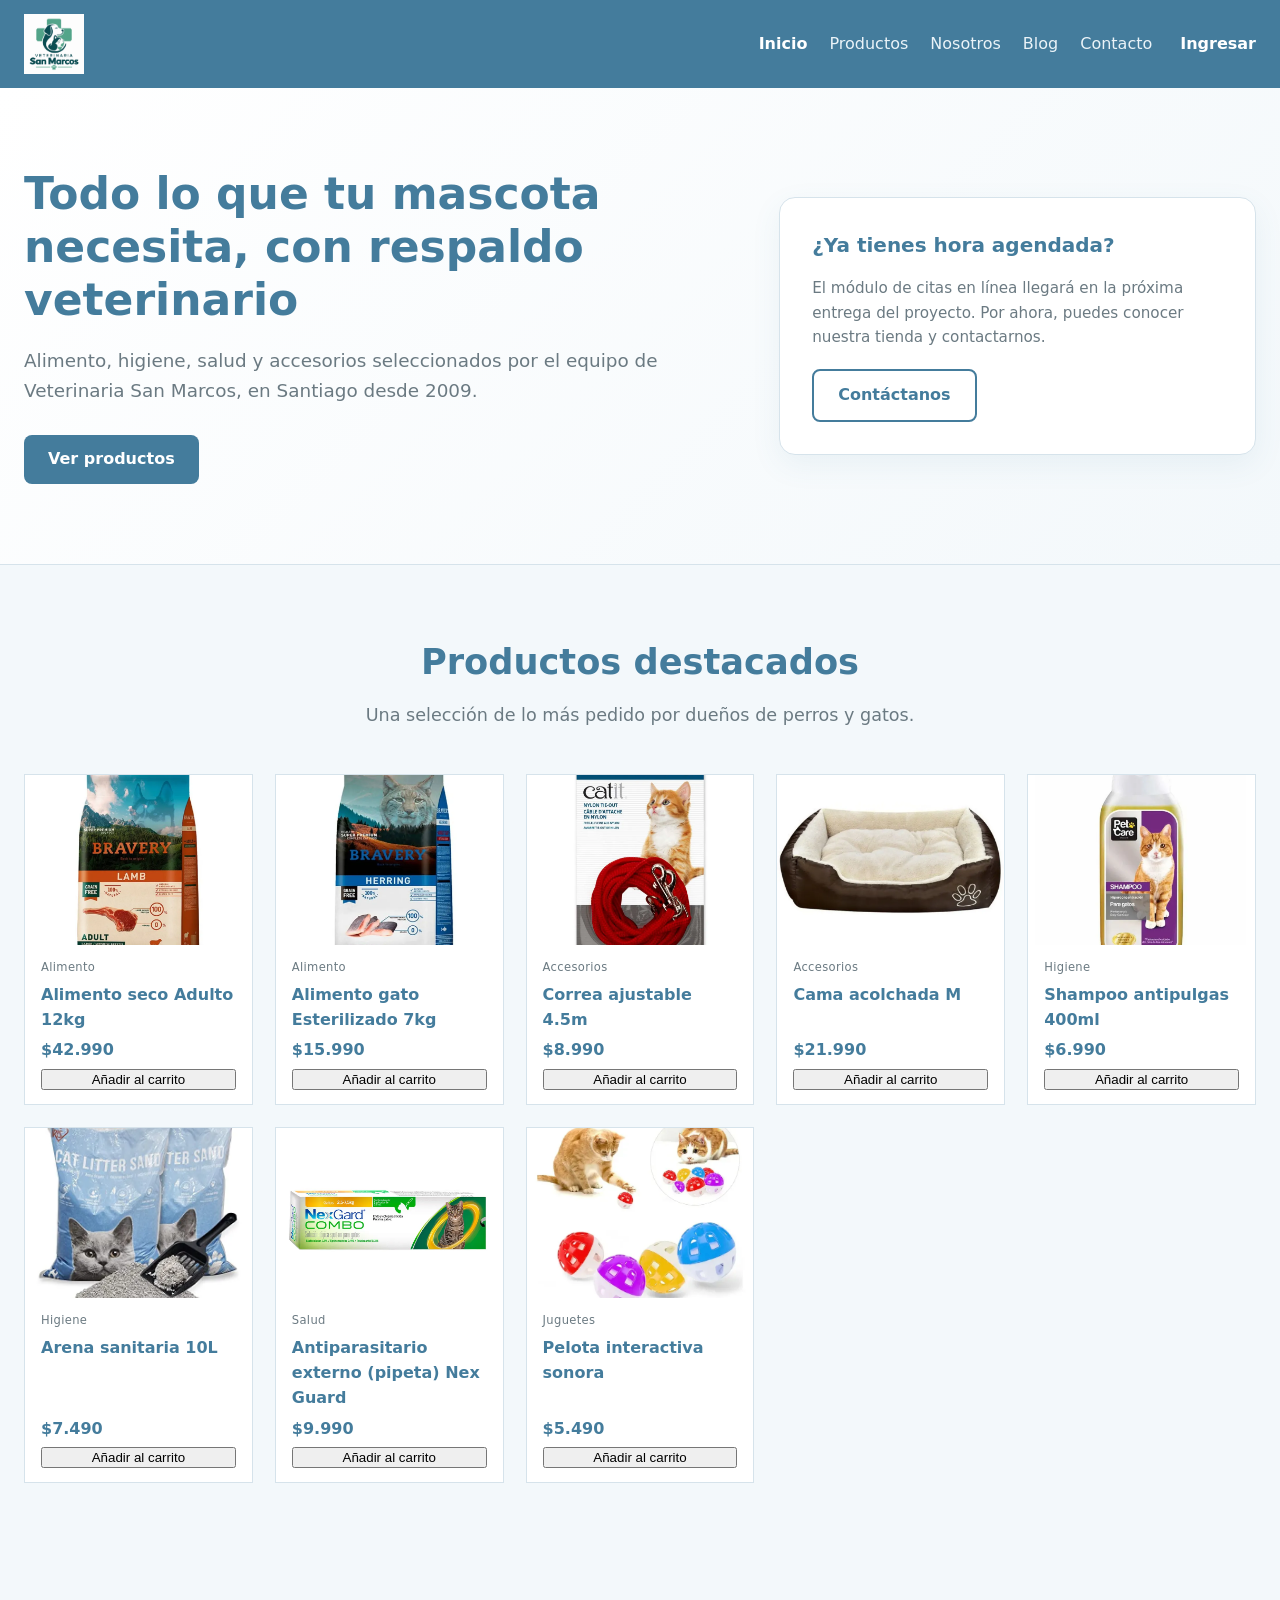
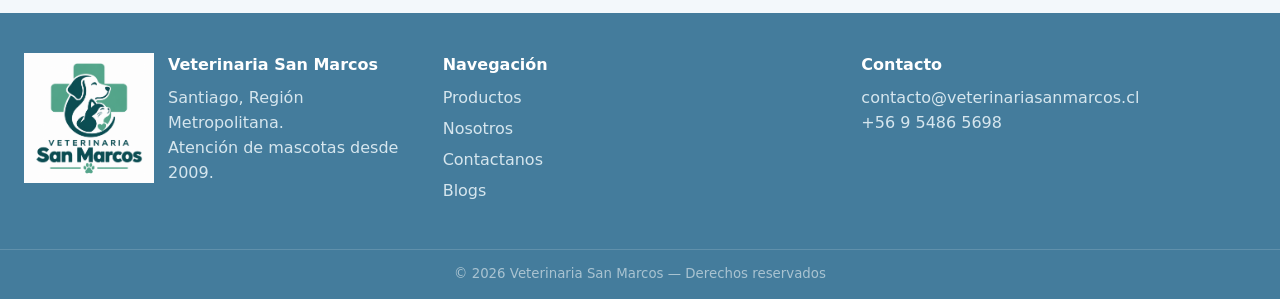
<file: index.html>
<!DOCTYPE html>
<html lang="es">
<head>
  <meta charset="UTF-8">
  <meta name="viewport" content="width=device-width, initial-scale=1.0">
  <title>Veterinaria San Marcos</title>
  <link rel="stylesheet" href="css/style.css">
  <link rel="icon" type="image/png" href="/img/Logo_SanMarcos.png">
</head>
<body>
  <header id="site-header"></header>
  <main>
  <section class="hero">
    <div class="contenedor">
      <div>
        <h1>Todo lo que tu mascota necesita, con respaldo veterinario</h1>
        <p>Alimento, higiene, salud y accesorios seleccionados por el equipo de Veterinaria San Marcos, en Santiago desde 2009.</p>
        <a class="boton" href="paginas/productos.html">Ver productos</a>
      </div>
      <div class="hero-tarjeta">
        <h3>¿Ya tienes hora agendada?</h3>
        <p>El módulo de citas en línea llegará en la próxima entrega del proyecto. Por ahora, puedes conocer nuestra tienda y contactarnos.</p>
        <a class="boton-secundario boton" href="paginas/contacto.html">Contáctanos</a>
      </div>
    </div>
  </section>

  <section class="seccion">
    <div class="contenedor">
      <div class="seccion-titulo">
        <h2>Productos destacados</h2>
        <p>Una selección de lo más pedido por dueños de perros y gatos.</p>
      </div>
      <div class="grid-productos" id="gridDestacados"></div>
    </div>
  </section>
  </main>
  <footer id="site-footer"></footer>

  <script src="js/productos-data.js"></script>
  <script src="js/productos.js"></script>
  <script src="js/componentes.js"></script>
  <script>
    initLayout("home", "");
    renderGrid("gridDestacados", "paginas/")
  </script>
</body>
</html>
</file>
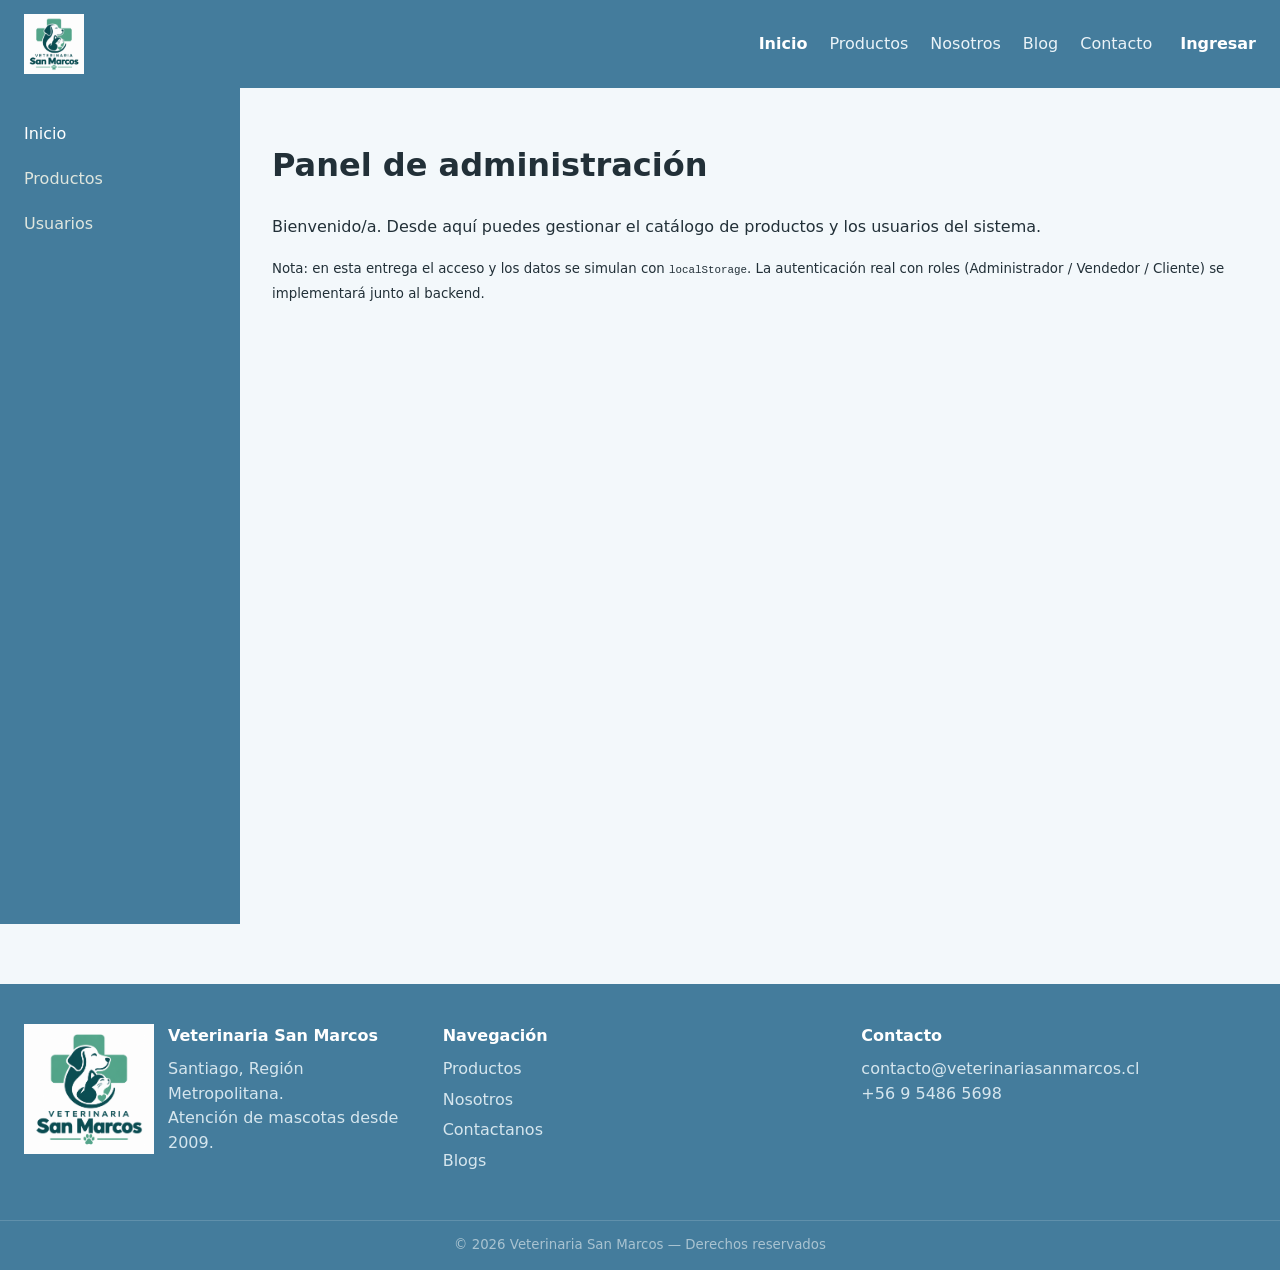
<file: admin/index.html>
<!DOCTYPE html>
<html lang="es">
<head>
<meta charset="UTF-8">
<meta name="viewport" content="width=device-width, initial-scale=1.0">
<title>Panel administrador — Veterinaria San Marcos</title>
<link rel="icon" type="image/png" href="../img/Logo_SanMarcos.png">
<link rel="stylesheet" href="../css/style.css">
<link rel="stylesheet" href="../css/admin.css">
</head>
<body>
<div id="site-header"></div>
<div class="admin-layout">
  <nav class="admin-menu">
    <a href="index.html" class="activo">Inicio</a>
    <a href="productos.html">Productos</a>
    <a href="usuarios.html">Usuarios</a>
  </nav>
  <div class="admin-contenido">
    <h1>Panel de administración</h1>
    <p>Bienvenido/a. Desde aquí puedes gestionar el catálogo de productos y los usuarios del sistema.</p>
    <p><small>Nota: en esta entrega el acceso y los datos se simulan con <code>localStorage</code>. La autenticación real con roles (Administrador / Vendedor / Cliente) se implementará junto al backend.</small></p>
  </div>
</div>
<div id="site-footer"></div>
<script src="../js/carrito.js"></script>
<script src="../js/componentes.js"></script>
<script>initLayout("home", "../");</script>
</body>
</html>
</file>
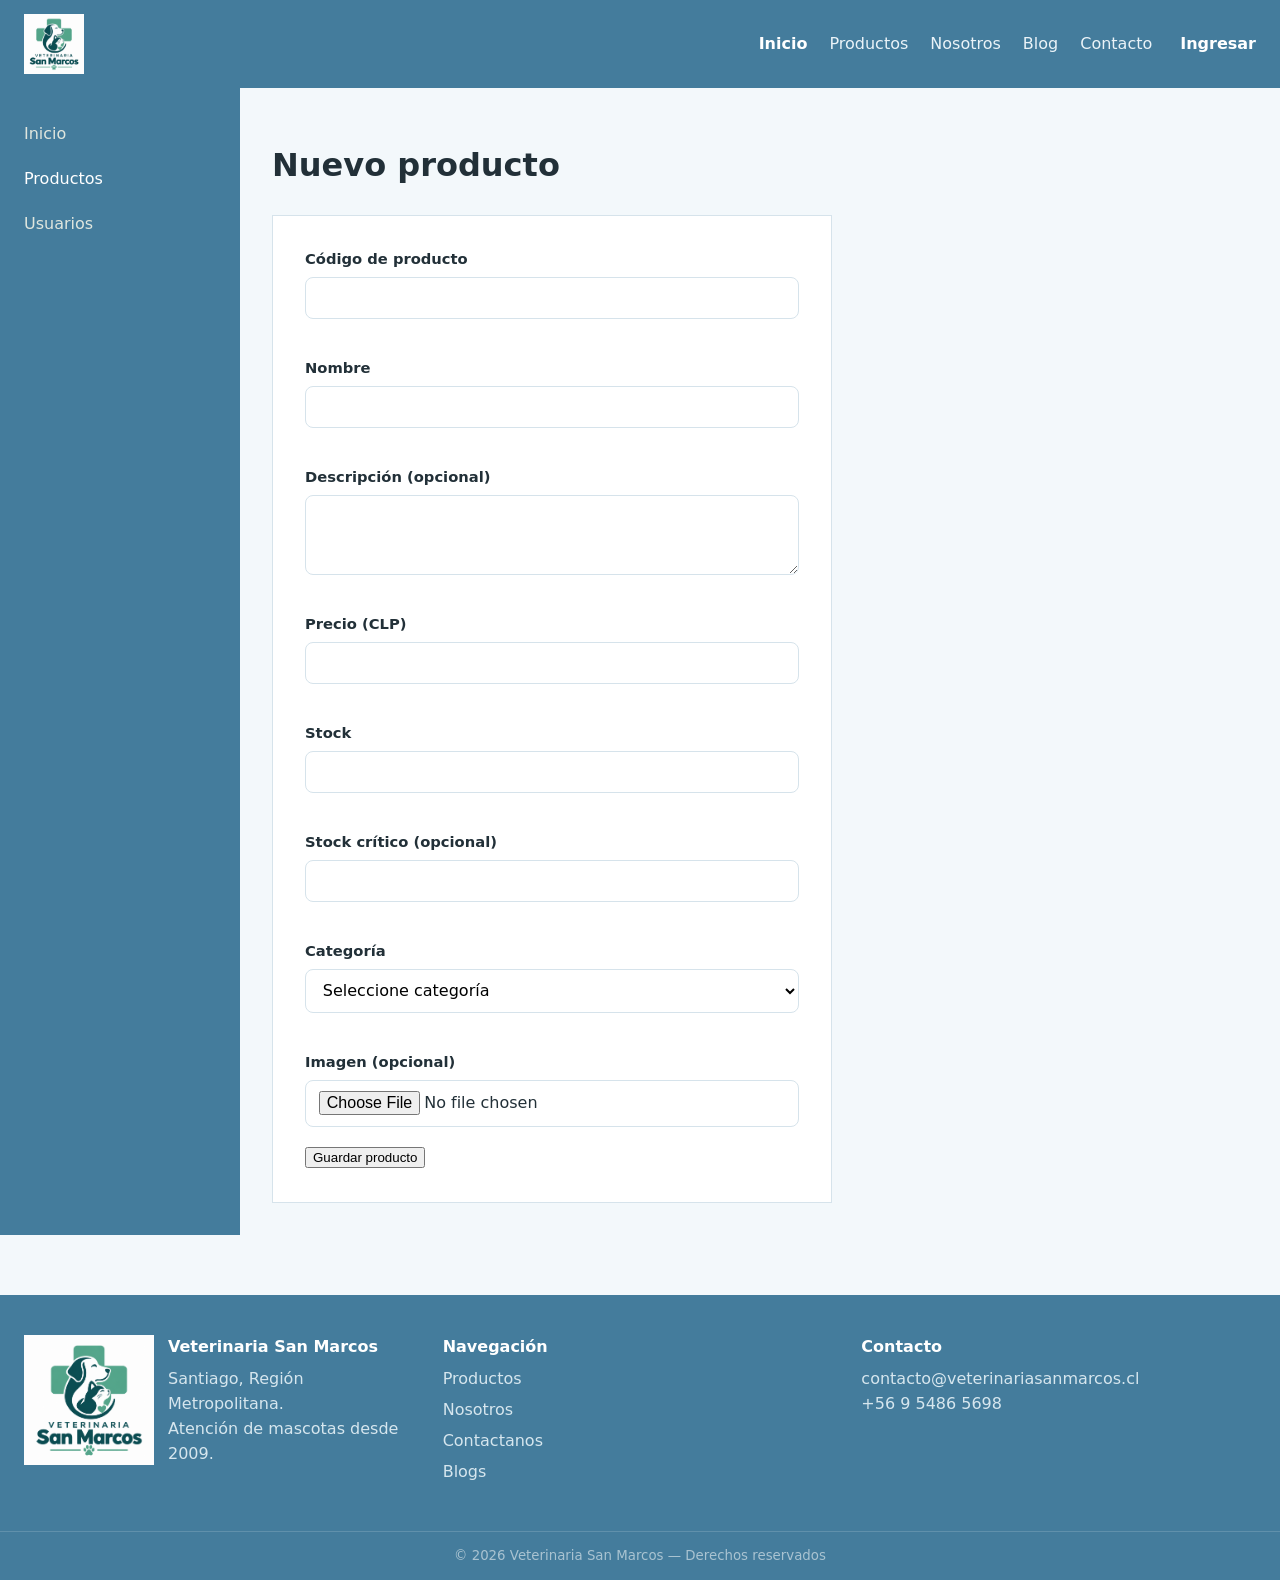
<file: admin/producto-form.html>
<!DOCTYPE html>
<html lang="es">
<head>
<meta charset="UTF-8">
<meta name="viewport" content="width=device-width, initial-scale=1.0">
<title>Nuevo producto — Veterinaria San Marcos</title>
<link rel="icon" type="image/png" href="../img/Logo_SanMarcos.png">
<link rel="stylesheet" href="../css/style.css">
<link rel="stylesheet" href="../css/admin.css">
</head>
<body>
<div id="site-header"></div>
<div class="admin-layout">
  <nav class="admin-menu">
    <a href="index.html">Inicio</a>
    <a href="productos.html" class="activo">Productos</a>
    <a href="usuarios.html">Usuarios</a>
  </nav>
  <div class="admin-contenido">
    <h1 id="tituloFormulario">Nuevo producto</h1>
    <form class="formulario" id="formProducto" novalidate style="margin:0;">
      <input type="hidden" id="idProducto">
      <div class="campo">
        <label for="codigo">Código de producto</label>
        <input type="text" id="codigo" minlength="3">
        <span class="mensaje-error" id="error-codigo"></span>
      </div>
      <div class="campo">
        <label for="nombre">Nombre</label>
        <input type="text" id="nombre" maxlength="100">
        <span class="mensaje-error" id="error-nombre"></span>
      </div>
      <div class="campo">
        <label for="descripcion">Descripción (opcional)</label>
        <textarea id="descripcion" rows="3" maxlength="500"></textarea>
        <span class="mensaje-error" id="error-descripcion"></span>
      </div>
      <div class="campo">
        <label for="precio">Precio (CLP)</label>
        <input type="number" id="precio" min="0" step="1">
        <span class="mensaje-error" id="error-precio"></span>
      </div>
      <div class="campo">
        <label for="stock">Stock</label>
        <input type="number" id="stock" min="0" step="1">
        <span class="mensaje-error" id="error-stock"></span>
      </div>
      <div class="campo">
        <label for="stockCritico">Stock crítico (opcional)</label>
        <input type="number" id="stockCritico" min="0" step="1">
        <span class="mensaje-error" id="error-stockCritico"></span>
      </div>
      <div class="campo">
        <label for="categoria">Categoría</label>
        <select id="categoria">
          <option value="">Seleccione categoría</option>
          <option>Alimento</option>
          <option>Accesorios</option>
          <option>Higiene</option>
          <option>Salud</option>
          <option>Juguetes</option>
        </select>
        <span class="mensaje-error" id="error-categoria"></span>
      </div>
      <div class="campo">
        <label for="imagen">Imagen (opcional)</label>
        <input type="file" id="imagen" accept="image/*">
      </div>
      <button type="submit">Guardar producto</button>
    </form>
  </div>
</div>
<div id="site-footer"></div>
<script src="../js/carrito.js"></script>
<script src="../js/productos-data.js"></script>
<script src="../js/productos.js"></script>
<script src="../js/componentes.js"></script>
<script src="../js/validaciones.js"></script>
<script src="../js/admin.js"></script>
<script>
  initLayout("home", "../");
  cargarFormularioProducto();
  document.getElementById("formProducto").addEventListener("submit", guardarFormularioProducto);
</script>
</body>
</html>
</file>
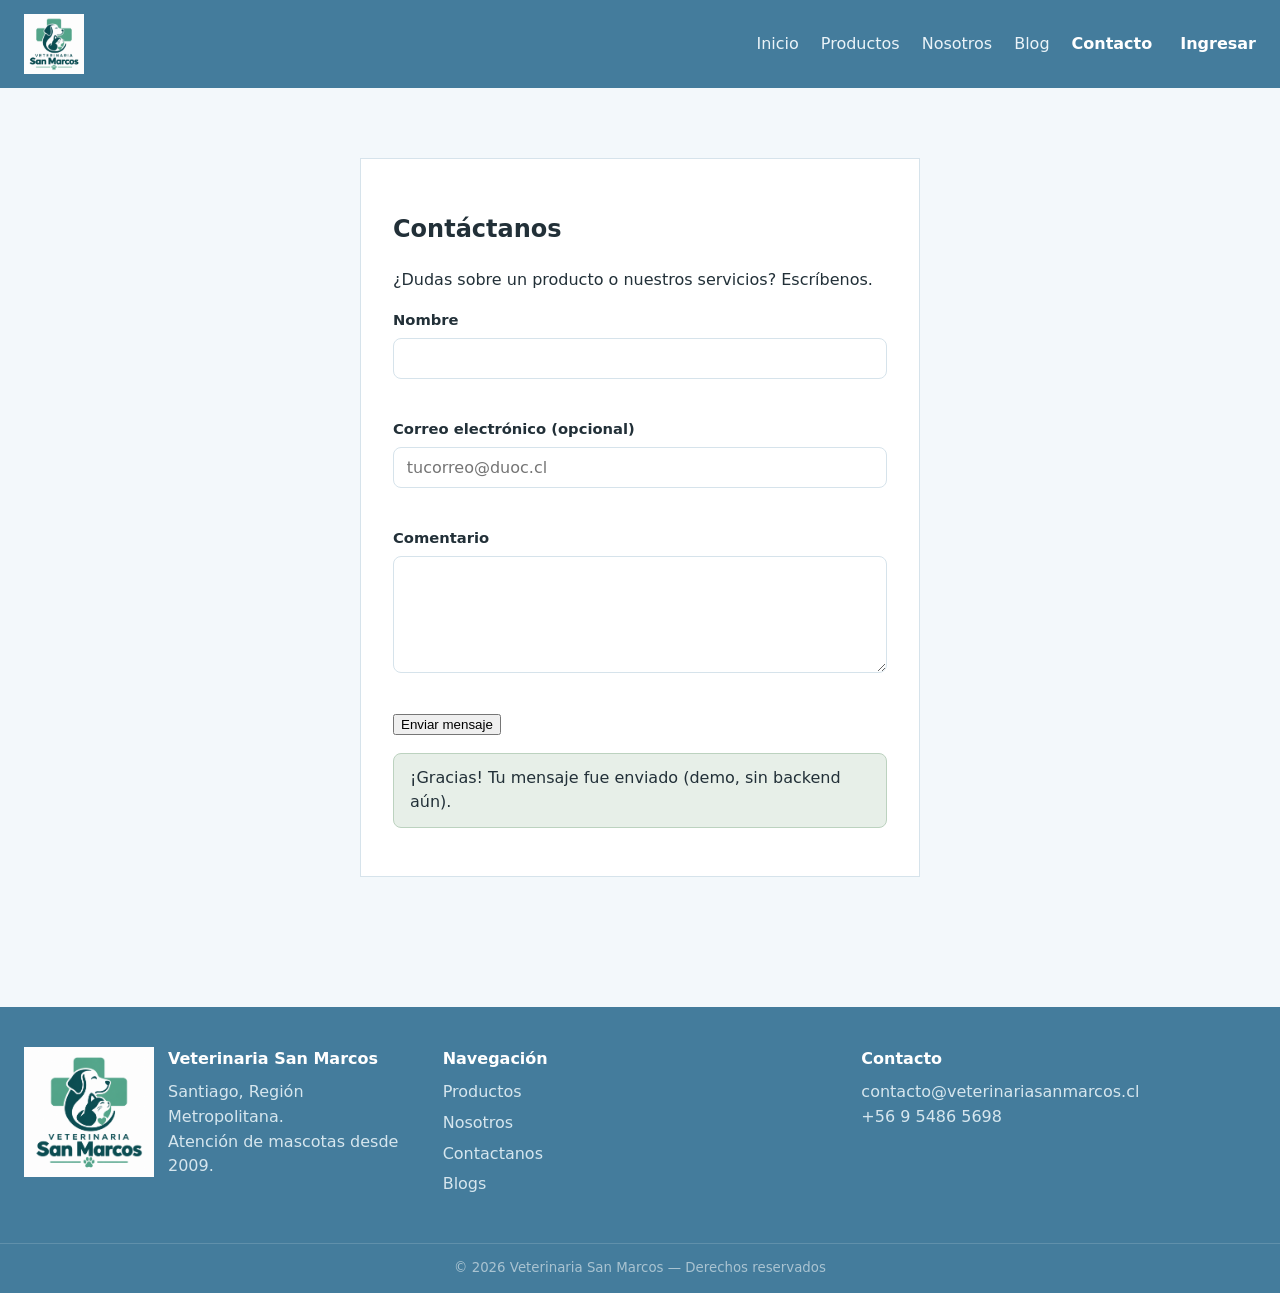
<file: paginas/contacto.html>
<!DOCTYPE html>
<html lang="es">
<head>
<meta charset="UTF-8">
<meta name="viewport" content="width=device-width, initial-scale=1.0">
<title>Contacto — Veterinaria San Marcos</title>
<link rel="icon" type="image/png" href="/img/Logo_SanMarcos.png">
<link rel="stylesheet" href="../css/style.css">
</head>
<body>
<div id="site-header"></div>
<main>
  <section class="seccion">
    <div class="contenedor">
      <form class="formulario" id="formContacto" novalidate>
        <h1 class="texto-centro">Contáctanos</h1>
        <p class="texto-centro">¿Dudas sobre un producto o nuestros servicios? Escríbenos.</p>
        <div class="campo">
          <label for="nombre">Nombre</label>
          <input type="text" id="nombre" maxlength="100">
          <span class="mensaje-error" id="error-nombre"></span>
        </div>
        <div class="campo">
          <label for="correo">Correo electrónico (opcional)</label>
          <input type="email" id="correo" maxlength="100" placeholder="tucorreo@duoc.cl">
          <span class="mensaje-error" id="error-correo"></span>
        </div>
        <div class="campo">
          <label for="comentario">Comentario</label>
          <textarea id="comentario" rows="5" maxlength="500"></textarea>
          <span class="mensaje-error" id="error-comentario"></span>
        </div>
        <button type="submit">Enviar mensaje</button>
        <p class="mensaje-exito oculto" id="mensajeOk">¡Gracias! Tu mensaje fue enviado (demo, sin backend aún).</p>
      </form>
    </div>
  </section>
</main>
<div id="site-footer"></div>
<script src="../js/carrito.js"></script>
<script src="../js/componentes.js"></script>
<script src="../js/validaciones.js"></script>
<script>
  initLayout("contacto", "../");
  document.getElementById("formContacto").addEventListener("submit", (e) => {
    e.preventDefault();
    if (validarContacto()) {
      document.getElementById("mensajeOk").classList.remove("oculto");
      e.target.reset();
    }
  });
</script>
</body>
</html>
</file>
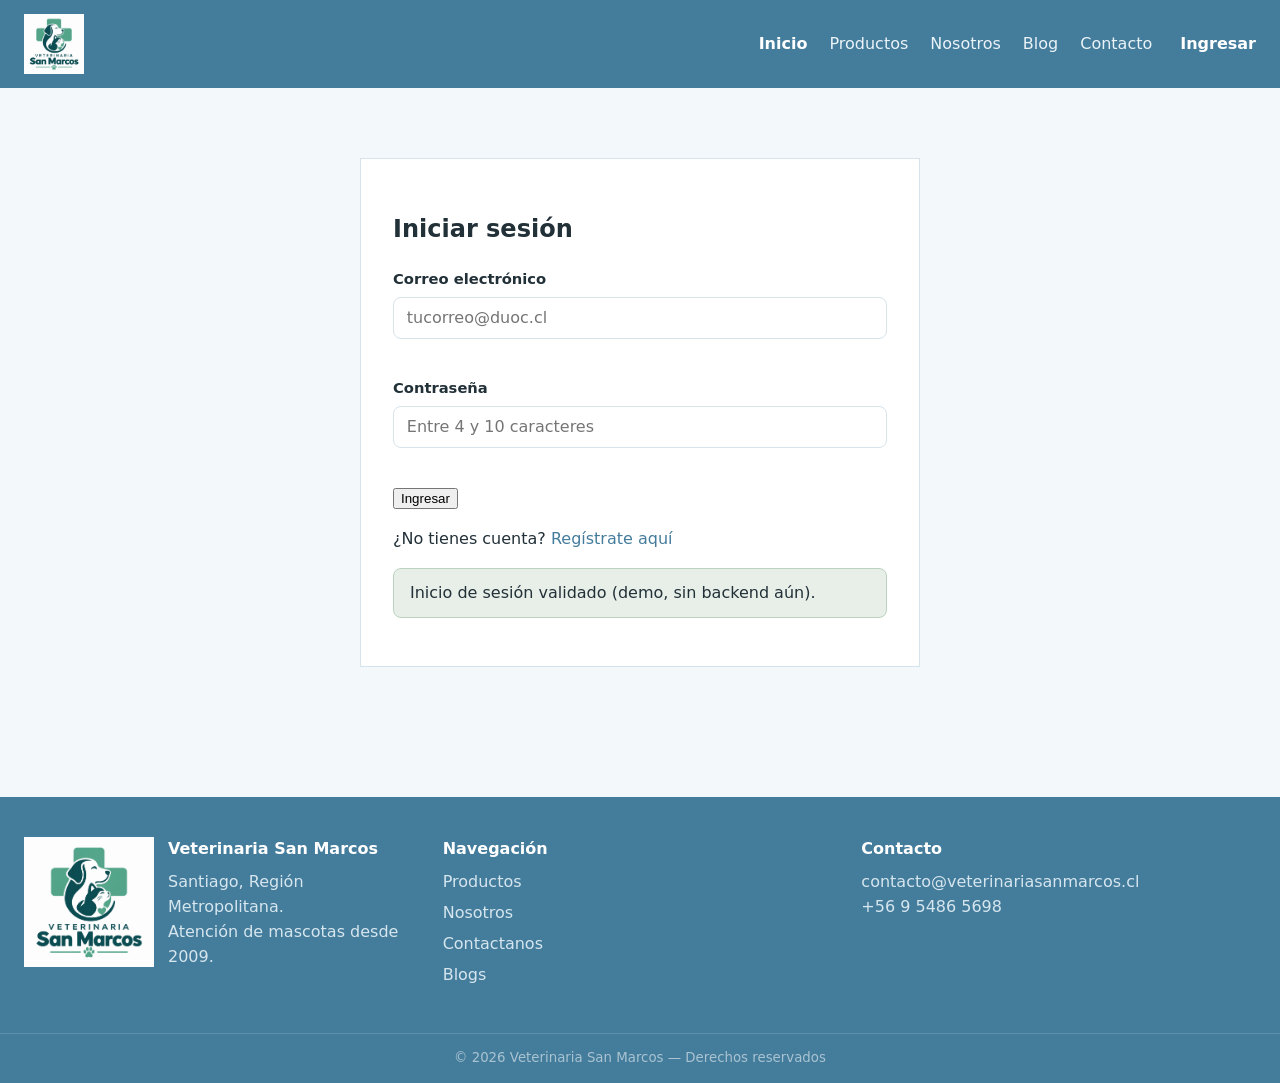
<file: paginas/login.html>
<!DOCTYPE html>
<html lang="es">
<head>
<meta charset="UTF-8">
<meta name="viewport" content="width=device-width, initial-scale=1.0">
<title>Iniciar sesión — Veterinaria San Marcos</title>
<link rel="icon" type="image/png" href="/img/Logo_SanMarcos.png">
<link rel="stylesheet" href="../css/style.css">
</head>
<body>
<div id="site-header"></div>
<main>
  <section class="seccion">
    <div class="contenedor">
      <form class="formulario" id="formLogin" novalidate>
        <h1 class="texto-centro">Iniciar sesión</h1>
        <div class="campo">
          <label for="correo">Correo electrónico</label>
          <input type="email" id="correo" maxlength="100" placeholder="tucorreo@duoc.cl">
          <span class="mensaje-error" id="error-correo"></span>
        </div>
        <div class="campo">
          <label for="clave">Contraseña</label>
          <input type="password" id="clave" maxlength="10" placeholder="Entre 4 y 10 caracteres">
          <span class="mensaje-error" id="error-clave"></span>
        </div>
        <button type="submit">Ingresar</button>
        <p class="texto-centro" style="margin-top:16px;">¿No tienes cuenta? <a href="registro.html">Regístrate aquí</a></p>
        <p class="mensaje-exito oculto" id="mensajeOk">Inicio de sesión validado (demo, sin backend aún).</p>
      </form>
    </div>
  </section>
</main>
<div id="site-footer"></div>
<script src="../js/carrito.js"></script>
<script src="../js/componentes.js"></script>
<script src="../js/validaciones.js"></script>
<script>
  initLayout("home", "../");
  document.getElementById("formLogin").addEventListener("submit", (e) => {
    e.preventDefault();
    if (validarLogin()) document.getElementById("mensajeOk").classList.remove("oculto");
  });
</script>
</body>
</html>
</file>
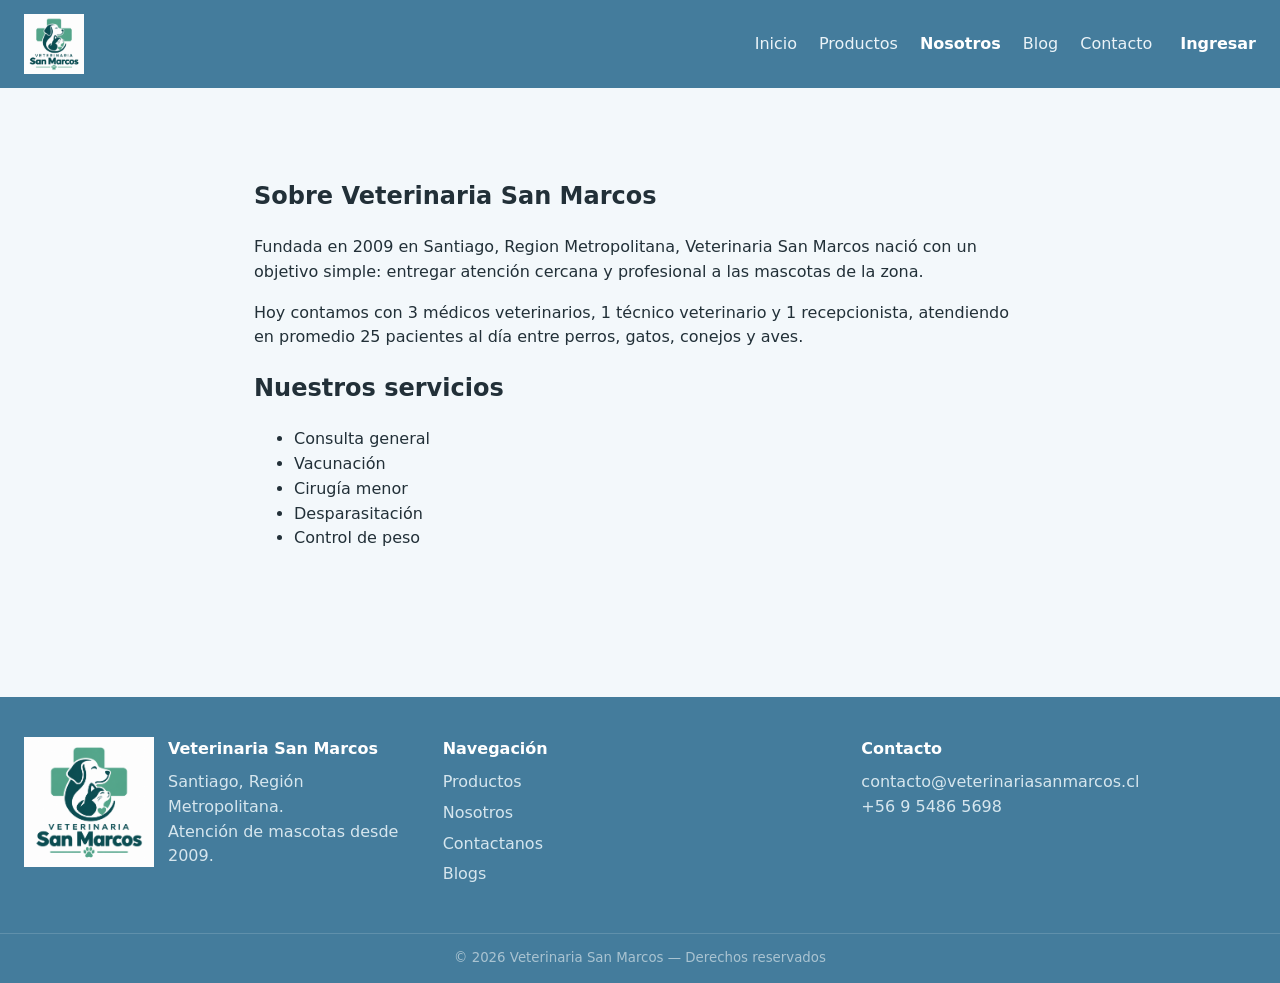
<file: paginas/nosotros.html>
<!DOCTYPE html>
<html lang="es">
<head>
<meta charset="UTF-8">
<meta name="viewport" content="width=device-width, initial-scale=1.0">
<title>Nosotros — Veterinaria San Marcos</title>
<link rel="icon" type="image/png" href="/img/Logo_SanMarcos.png">
<link rel="stylesheet" href="../css/style.css">
</head>
<body>
<div id="site-header"></div>
<main>
  <section class="seccion">
    <div class="contenedor" style="max-width:820px;">
      <h1>Sobre Veterinaria San Marcos</h1>
      <p>Fundada en 2009 en Santiago, Region Metropolitana, Veterinaria San Marcos nació con un objetivo simple: entregar atención cercana y profesional a las mascotas de la zona.</p>
      <p>Hoy contamos con 3 médicos veterinarios, 1 técnico veterinario y 1 recepcionista, atendiendo en promedio 25 pacientes al día entre perros, gatos, conejos y aves.</p>
      <h2>Nuestros servicios</h2>
      <ul>
        <li>Consulta general</li>
        <li>Vacunación</li>
        <li>Cirugía menor</li>
        <li>Desparasitación</li>
        <li>Control de peso</li>
      </ul>
    </div>
  </section>
</main>
<div id="site-footer"></div>
<script src="../js/carrito.js"></script>
<script src="../js/componentes.js"></script>
<script>initLayout("nosotros", "../");</script>
</body>
</html>
</file>
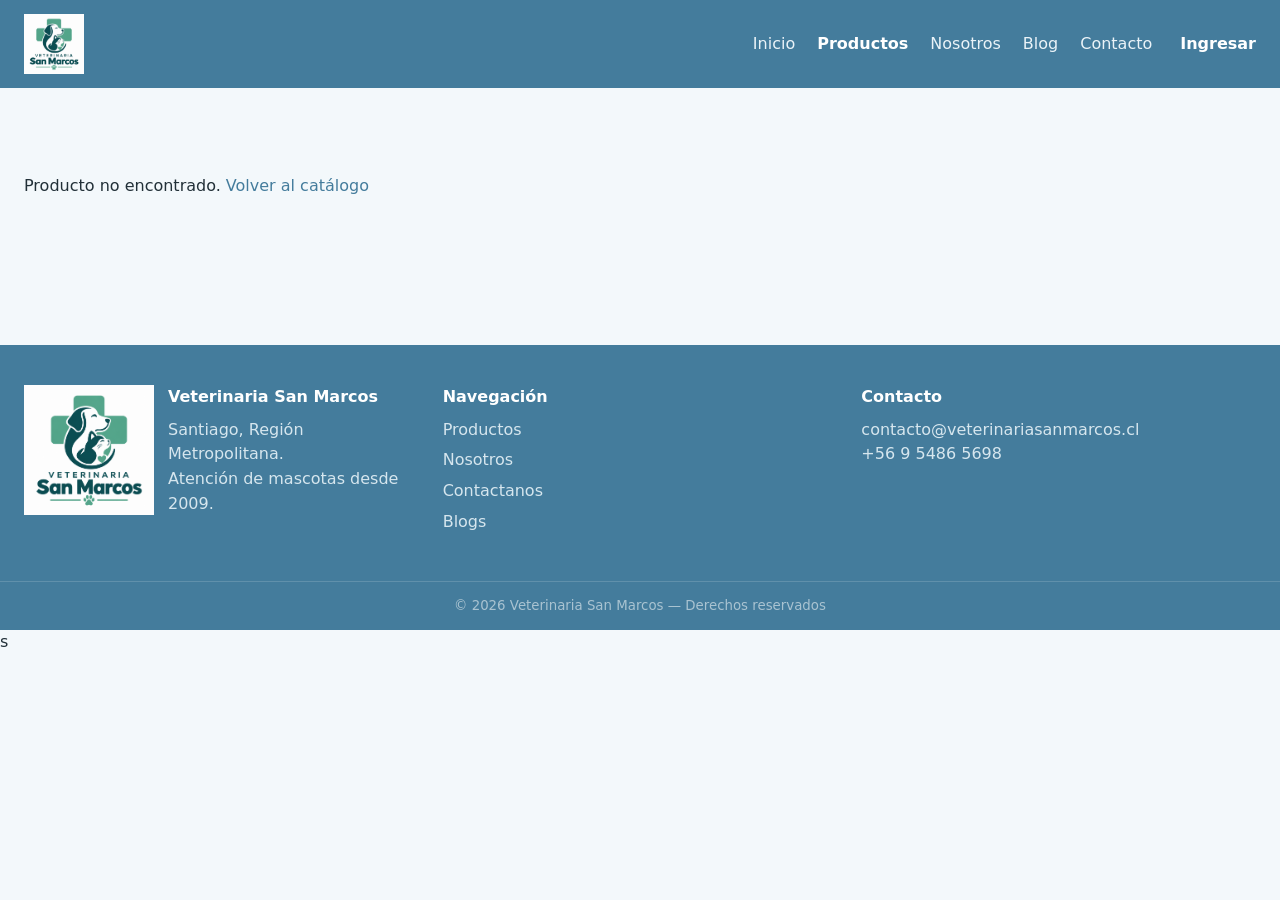
<file: paginas/producto-detalle.html>
<!DOCTYPE html>
<html lang="es">
<head>
<meta charset="UTF-8">
<meta name="viewport" content="width=device-width, initial-scale=1.0">
<title>Detalle de producto — Veterinaria San Marcos</title>
<link rel="icon" type="image/png" href="/img/Logo_SanMarcos.png">
<link rel="stylesheet" href="../css/style.css">
</head>
<body>
<div id="site-header"></div>
<main>
  <section class="seccion">
    <div class="contenedor" id="detalleProducto"></div>
  </section>
</main>
<div id="site-footer"></div>s
<script src="../js/productos-data.js"></script>
<script src="../js/productos.js"></script>
<script src="../js/componentes.js"></script>
<script>
  initLayout("productos", "../");
  renderDetalle("detalleProducto");
</script>
</body>
</html>
</file>
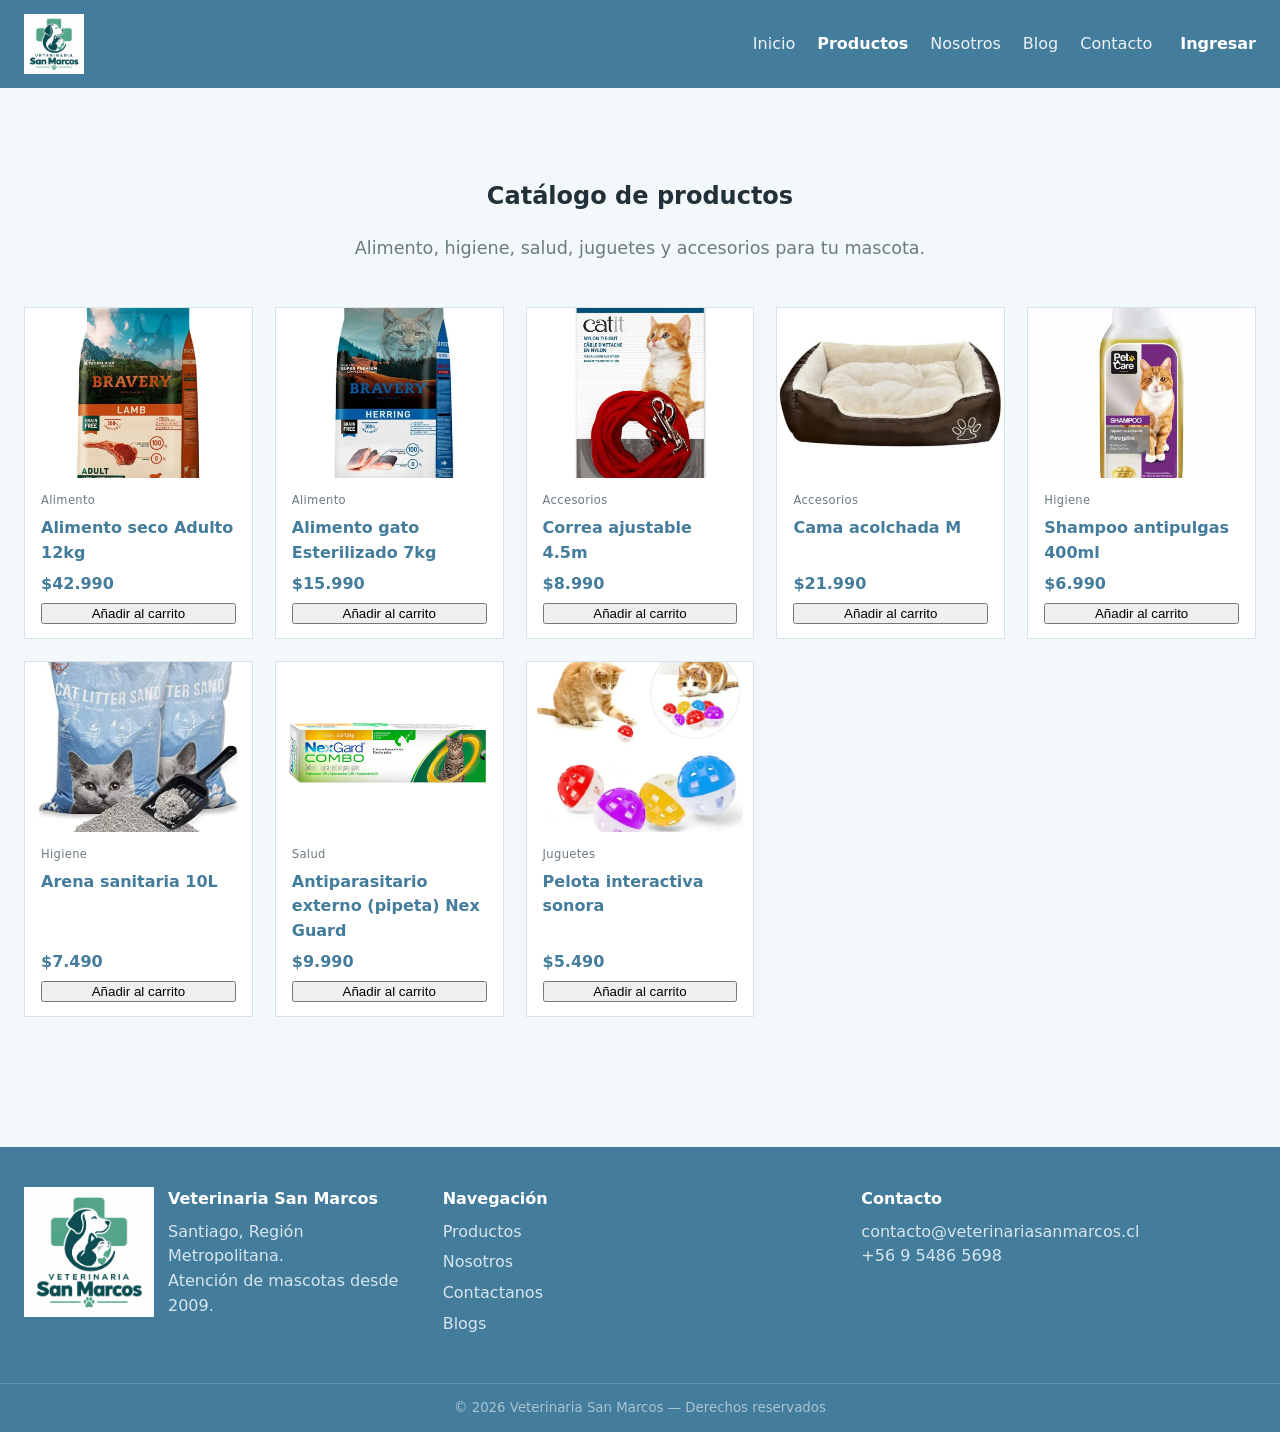
<file: paginas/productos.html>
<!DOCTYPE html>
<html lang="es">
<head>
<meta charset="UTF-8">
<meta name="viewport" content="width=device-width, initial-scale=1.0">
<title>Productos — Veterinaria San Marcos</title>
<link rel="icon" type="image/png" href="/img/Logo_SanMarcos.png">
<link rel="stylesheet" href="../css/style.css">
</head>
<body>
<div id="site-header"></div>
<main>
  <section class="seccion">
    <div class="contenedor">
      <div class="seccion-titulo">
        <h1>Catálogo de productos</h1>
        <p>Alimento, higiene, salud, juguetes y accesorios para tu mascota.</p>
      </div>
      <div class="grid-productos" id="gridProductos"></div>
    </div>
  </section>
</main>
<div id="site-footer"></div>
<script src="../js/productos-data.js"></script>
<script src="../js/productos.js"></script>
<script src="../js/componentes.js"></script>
<script>
  initLayout("productos", "../");
  renderGrid("gridProductos", "");
</script>
</body>
</html>
</file>
<file: css/style.css>
/* =========================================================
   Veterinaria San Marcos — estilos.css
   Nav, body y footer — paleta azul pastel
   ========================================================= */
:root{
  --color-bg: #F3F8FB;
  --color-surface: #FFFFFF;
  --color-primary: #447c9c;
  --color-primary-dark: #447c9c;
  --color-text: #223038;
  --color-muted: #6B7A82;
  --color-border: #D6E3EB;
  --font-body: "Inter", system-ui, sans-serif;
  --max-width: 1300px;
}
 
*{ box-sizing: border-box; }
html, body{ margin: 0; padding: 0; }
body{
  font-family: var(--font-body);
  background: var(--color-bg);
  color: var(--color-text);
  line-height: 1.55;
}
a{ color: var(--color-primary-dark); text-decoration: none; }
a:hover{ text-decoration: underline; }
img{ max-width: 100%; display: block; }
.contenedor{ max-width: var(--max-width); margin: 0 auto; padding: 0 24px; }
 
/* -------- Header / navegación -------- */
.encabezado{
  background: var(--color-primary);
  color: #fff;
  position: sticky;
  top: 0;
  z-index: 50;
}
.encabezado .contenedor{
  display: flex;
  align-items: center;
  justify-content: space-between;
  padding: 14px 24px;
  position: relative;
}
.logo{
  display: flex;
  align-items: center;
  gap: .5em;
  color: #fff;
  font-weight: 600;
  font-size: 1.1rem;
}
.logo img{ height: 60px; width: auto; }
.nav-principal{ display: flex; align-items: center; gap: 28px; }
.nav-links{ display: flex; gap: 22px; list-style: none; margin: 0; padding: 0; }
.nav-links a{ color: #eaf3f8; font-weight: 500; }
.nav-links a.activo, .nav-links a:hover{ color: #fff; font-weight: 700; text-decoration: none; }
.nav-acciones{ display: flex; align-items: center; gap: 16px; }
.nav-acciones a{ color: #fff; font-weight: 600; }
  .menu-hamburguesa{
    display: none;
    background: none;
    border: none;
    color: #fff;
    font-size: 2.5rem;
    padding: 4px 8px;
    cursor: pointer;
  }
 
@media (max-width: 860px){
  .menu-hamburguesa{ display: block; }
  .nav-principal{
    position: absolute;
    top: 100%;
    left: 0;
    right: 0;
    background: var(--color-primary-dark);
    flex-direction: column;
    align-items: flex-start;
    padding: 18px 24px;
    gap: 18px;
    display: none;
  }
  .nav-principal.abierto{ display: flex; }
  .nav-links{ flex-direction: column; gap: 14px; }
}
/* Seccion Hero*/
.hero {
  background: linear-gradient(135deg, var(--color-surface) 0%, var(--color-bg) 100%);
  padding: 80px 0;
  border-bottom: 1px solid var(--color-border);
}

.hero .contenedor {
  display: grid;
  grid-template-columns: 1.2fr 0.8fr;
  gap: 40px;
  align-items: center;
}

.hero h1 {
  font-size: 2.75rem;
  line-height: 1.2;
  margin-top: 0;
  margin-bottom: 20px;
  color: var(--color-primary);
  font-weight: 700;
}

.hero p {
  font-size: 1.15rem;
  color: var(--color-muted);
  margin-bottom: 30px;
  line-height: 1.6;
}

/* Tarjeta informativa dentro del Hero */
.hero-tarjeta {
  background-color: var(--color-surface);
  padding: 32px;
  border-radius: 16px;
  border: 1px solid var(--color-border);
  box-shadow: 0 10px 30px rgba(68, 124, 156, 0.08);
}

.hero-tarjeta h3 {
  margin-top: 0;
  margin-bottom: 12px;
  color: var(--color-primary);
  font-size: 1.25rem;
}

.hero-tarjeta p {
  font-size: 0.95rem;
  margin-bottom: 20px;
  color: var(--color-muted);
}

/* Estilos para los botones dentro del Hero */
.hero .boton,
.hero-tarjeta .boton {
  display: inline-block;
  background-color: var(--color-primary);
  color: #fff;
  padding: 12px 24px;
  border-radius: 8px;
  font-weight: 600;
  text-decoration: none;
  transition: all 0.2s ease;
}

.hero .boton:hover,
.hero-tarjeta .boton:hover {
  filter: brightness(0.9);
  text-decoration: none;
  transform: translateY(-2px);
}

.hero-tarjeta .boton-secundario {
  background-color: transparent;
  color: var(--color-primary);
  border: 2px solid var(--color-primary);
}

.hero-tarjeta .boton-secundario:hover {
  background-color: var(--color-primary);
  color: #fff;
}

.seccion {
  padding: 70px 0;
  background-color: var(--color-bg);
}

.seccion-titulo {
  text-align: center;
  max-width: 700px;
  margin: 0 auto 45px auto;
}

.seccion-titulo h2 {
  font-size: 2.2rem;
  color: var(--color-primary);
  margin-top: 0;
  margin-bottom: 12px;
  font-weight: 700;
}

.seccion-titulo p {
  color: var(--color-muted);
  font-size: 1.1rem;
  margin: 0;
}
/* -------- Grid de productos -------- */
.grid-productos{
  display:grid; grid-template-columns: repeat(auto-fill, minmax(220px,1fr)); gap: 22px;
}
.tarjeta-producto{
  background: var(--color-surface); border:1px solid var(--color-border);
  border-radius: var(--radius); overflow:hidden; display:flex; flex-direction:column;
}
.tarjeta-producto img{ aspect-ratio: 4/3; object-fit:cover; background:#eee; }
.tarjeta-producto .info{ padding: 14px 16px; display:flex; flex-direction:column; gap:6px; flex:1; }
.tarjeta-producto .precio{ font-weight:700; color: var(--color-primary-dark); margin-top:auto; }
.etiqueta-categoria{
  font-size:.72rem; letter-spacing:.03em; color: var(--color-muted);
}


/* =========================================================
   Responsividad (Dispositivos móviles y tablets)
   ========================================================= */
@media (max-width: 860px) {
  .hero {
    padding: 50px 0;
    text-align: center;
  }

  .hero .contenedor {
    grid-template-columns: 1fr;
    gap: 30px;
  }

  .hero h1 {
    font-size: 2.1rem;
  }

  .hero-tarjeta {
    text-align: left;
  }
  
  .seccion {
    padding: 50px 0;
  }
}

/* -------- Formularios -------- */
.formulario{ max-width: 560px; margin: 0 auto; background: var(--color-surface);
  border:1px solid var(--color-border); border-radius: var(--radius); padding: 32px; }
.campo{ margin-bottom: 18px; display:flex; flex-direction:column; gap:6px; }
.campo label{ font-weight:600; font-size:.92rem; }
.campo input, .campo select, .campo textarea{
  padding: .65em .8em; border:1px solid var(--color-border); border-radius:8px;
  font-family: var(--font-body); font-size:1rem; background:#fff;
}
.campo input:focus, .campo select:focus, .campo textarea:focus{
  outline: 2px solid var(--color-accent); outline-offset:1px;
}
.campo.con-error input, .campo.con-error select, .campo.con-error textarea{ border-color: var(--color-error); }
.mensaje-error{ color: var(--color-error); font-size:.82rem; min-height: 1.1em; }
.mensaje-exito{ color: var(--color-ok); background:#e7efe8; border:1px solid #bcd2bf; padding:12px 16px; border-radius:8px; }

/* -------- Footer -------- */
.pie{
  background: var(--color-primary-dark);
  color: #d6e6ee;
  margin-top: 60px;
}
.pie .contenedor{
  padding: 40px 24px;
  display: grid;
  grid-template-columns: repeat(auto-fit, minmax(200px, 1fr));
  gap: 24px;
  align-items: start;
}
.pie h4{ color: #fff; margin: 0 0 8px; }
.pie p{ margin: 0 0 6px; }
.pie a{ color: #d6e6ee; }
.pie small{
  display: block;
  text-align: center;
  padding: 14px;
  border-top: 1px solid rgba(255,255,255,.15);
  color: #a9c3d1;
}
 
.pie-marca{
  display: flex;
  align-items: flex-start;
  gap: 14px;
}
.pie-marca img{
  height: 130px;
  width: auto;
  flex-shrink: 0;
}
</file>
<file: css/admin.css>
/* Layout específico para el panel administrador */
.admin-layout{ display:grid; grid-template-columns: 240px 1fr; min-height: calc(100vh - 64px); }
.admin-menu{ background: var(--color-primary-dark); color:#dfe6de; padding: 24px 0; }
.admin-menu a{ display:block; padding: 10px 24px; color:#dfe6de; }
.admin-menu a.activo, .admin-menu a:hover{ background: var(--color-primary); color:#fff; text-decoration:none; }
.admin-contenido{ padding: 32px; }
.admin-contenido h1{ margin-bottom: 24px; }
.tabla-admin{ width:100%; border-collapse: collapse; background:#fff; border:1px solid var(--color-border); border-radius: var(--radius); overflow:hidden; }
.tabla-admin th, .tabla-admin td{ padding: 12px 14px; border-bottom:1px solid var(--color-border); text-align:left; font-size:.92rem; }
.tabla-admin th{ background: #efece0; }
.tabla-admin tr:last-child td{ border-bottom:none; }
.acciones-tabla{ display:flex; gap:8px; }
.acciones-tabla button{ padding:.35em .8em; font-size:.82rem; }
.stock-critico{ color: var(--color-error); font-weight:700; }
@media (max-width: 860px){
  .admin-layout{ grid-template-columns: 1fr; }
  .admin-menu{ display:flex; overflow-x:auto; padding:10px; }
  .admin-menu a{ padding: 8px 14px; white-space:nowrap; }
}
</file>
